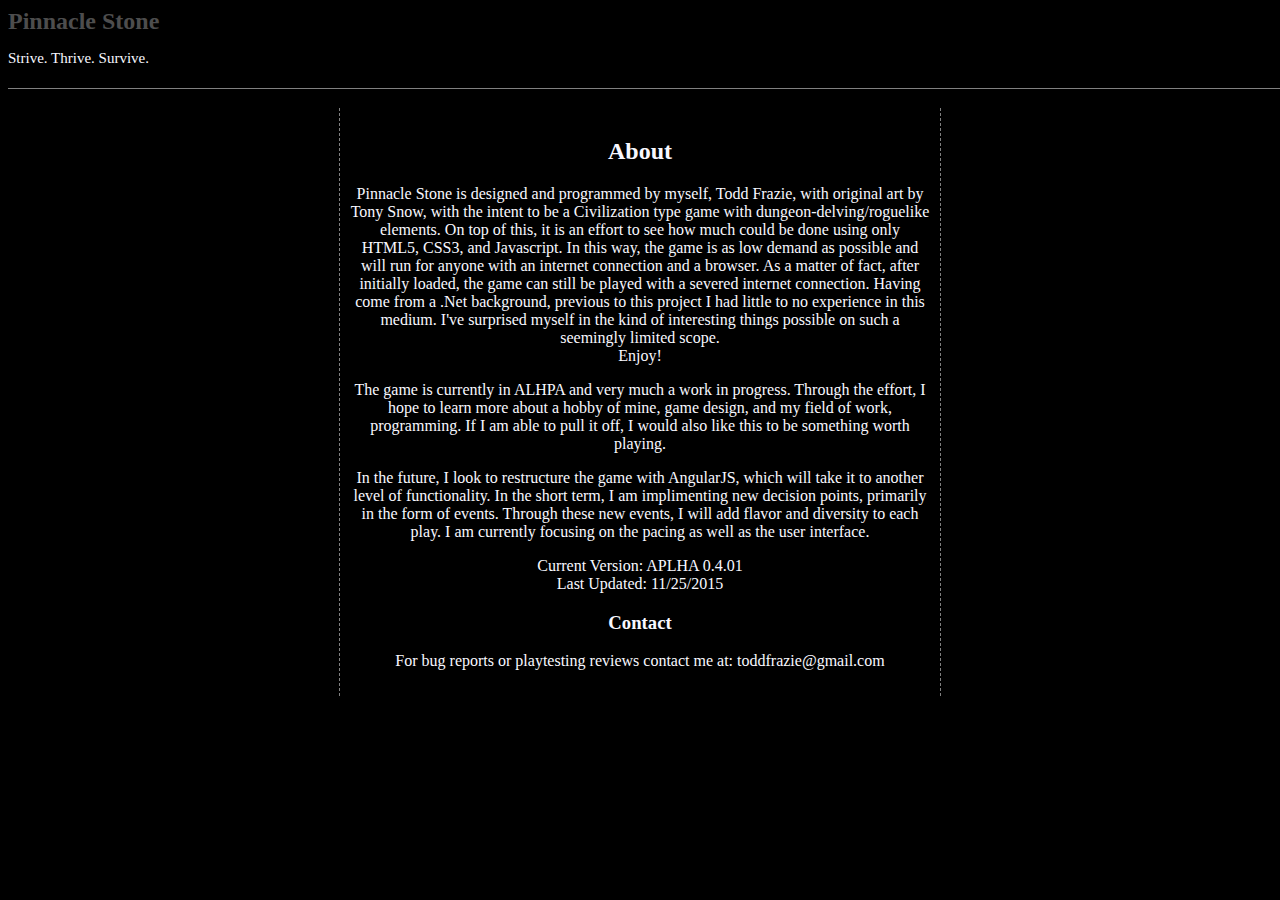
<file: About.html>
<!DOCTYPE html>

<html>
<head>
    <style>
    body {
     background: black;
     color: ghostwhite;
   }
   
   .Title {
     border-bottom-style: solid;
     border-bottom-width: thin;
     border-bottom-color: grey;
     position: fixed;
     background-color: black;
     width: 100%;
     height: 100px;
     margin-top:-20px;
   }
   
   .GhostTitle {
     width: 98%;
     height: 100px;
   }
   
   
   .Title h2 {
       color: #4D4D4D;
       margin-bottom: 13px;
   }
   
   .Title p {
       font-size: 15px;
       margin-bottom: 13px;
   }
   
   #Content{
     min-width: 350px;
     max-width: 580px;
     text-align: center;
     margin-left: auto;
     margin-right: auto;
     border-left-style: dashed;
     border-left-width: thin;
     border-left-color: grey;
     border-right-style: dashed;
     border-right-width: thin;
     border-right-color: grey;
     padding: 10px;
   }
    </style>
    <title>About</title>
</head>

<body>
    <div class="Title">
        <h2>Pinnacle Stone</h2>
        <p>Strive. Thrive. Survive.</p>
    </div>
    <div class="GhostTitle">
    </div>
    <div id="Content">
        <h2>About</h2>
        <p>
            Pinnacle Stone is designed and programmed by myself, Todd Frazie, with original art by Tony Snow, with the intent to be a Civilization type game with dungeon-delving/roguelike elements.
            On top of this, it is an effort to see how much could be done using only HTML5, CSS3, and Javascript.
            In this way, the game is as low demand as possible and will run for anyone with an internet connection and a browser.
            As a matter of fact, after initially loaded, the game can still be played with a severed internet connection.
            Having come from a .Net background, previous to this project I had little to no experience in this medium.
            I've surprised myself in the kind of interesting things possible on such a seemingly limited scope.<br/>
            Enjoy!
        </p>
        <p>
            The game is currently in ALHPA and very much a work in progress. Through the effort, I hope to learn more about a hobby of mine, game design, and my field of work, programming.
            If I am able to pull it off, I would also like this to be something worth playing.         
        </p>        
        <p>
            In the future, I look to restructure the game with AngularJS, which will take it to another level of functionality.
            In the short term, I am implimenting new decision points, primarily in the form of events.  Through these new events, I will add flavor and diversity to each play.
            I am currently focusing on the pacing as well as the user interface.
        </p>
        <p>
            Current Version: APLHA 0.4.01<br/>
            Last Updated: 11/25/2015
        </p>
        <h3>Contact</h3>
        <p>
            For bug reports or playtesting reviews contact me at: toddfrazie@gmail.com
        </p>
        
    </div>


</body>
</html>
</file>
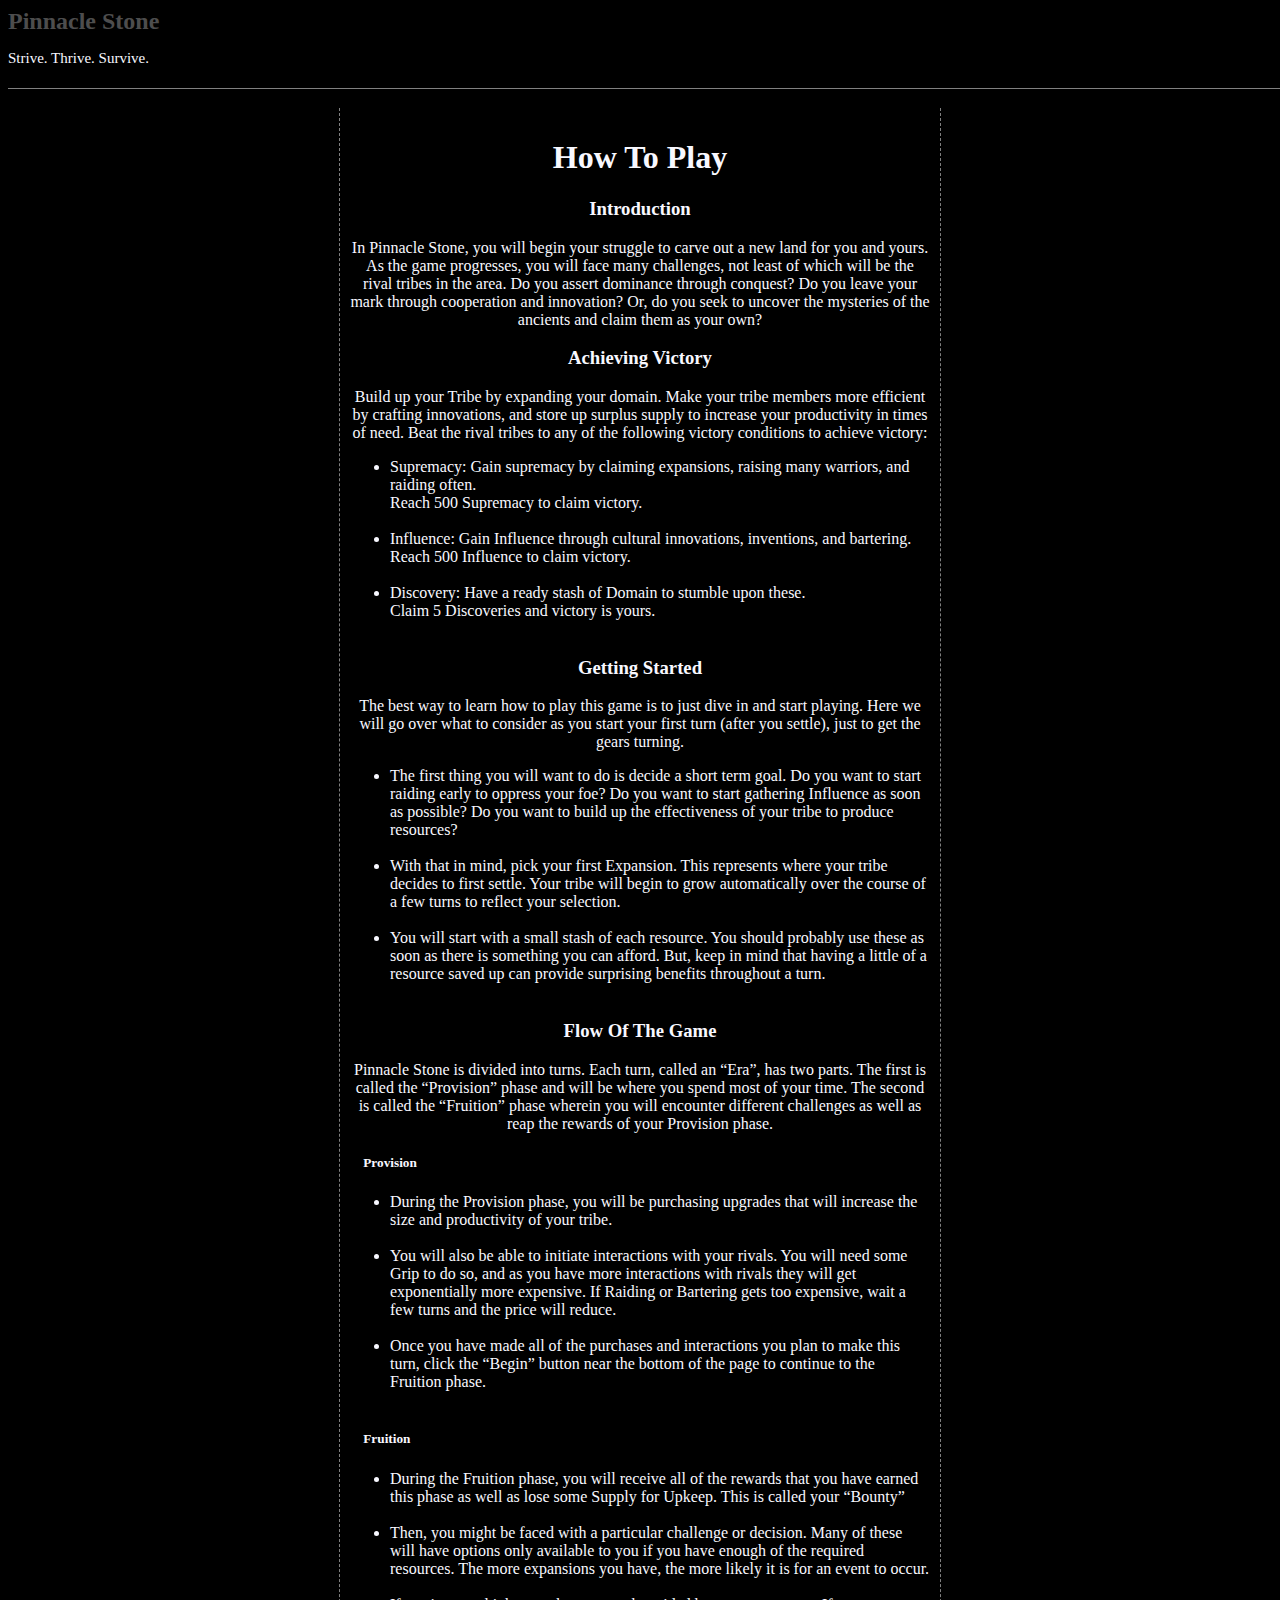
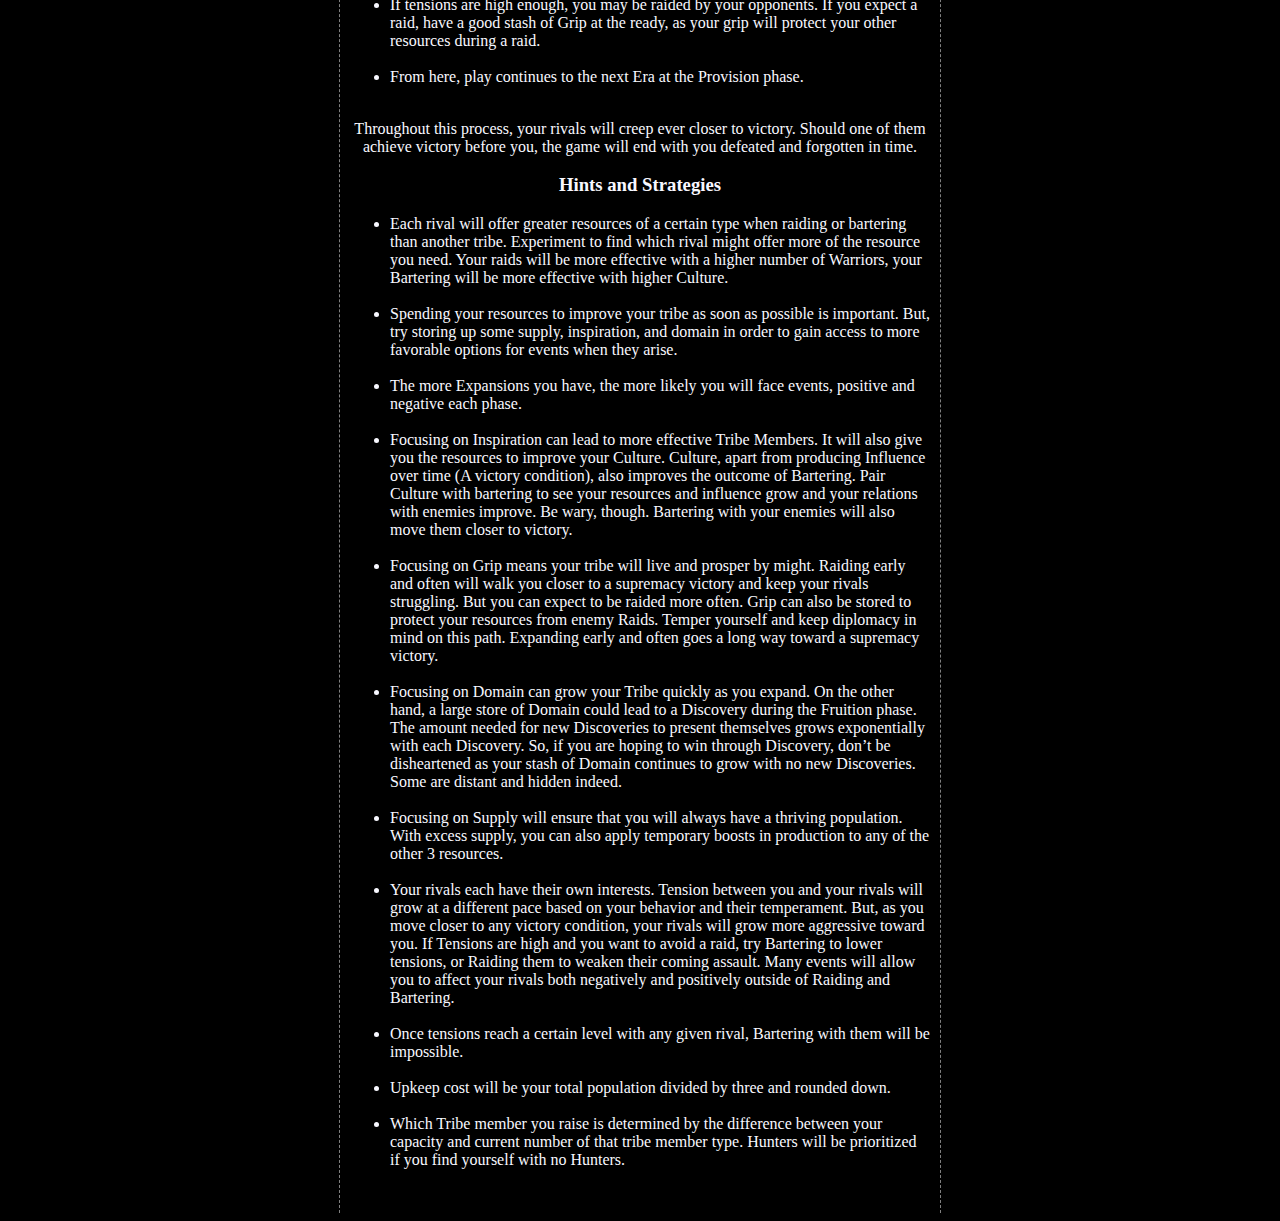
<file: TribesHowToPlay.html>
<!DOCTYPE html>
<html>
<head>
    <style>
 body {
  background: black;
  color: ghostwhite;
}

.Title {
  border-bottom-style: solid;
  border-bottom-width: thin;
  border-bottom-color: grey;
  position: fixed;
  background-color: black;
  width: 100%;
  height: 100px;
  margin-top:-20px;
}

.GhostTitle {
  width: 98%;
  height: 100px;
}


.Title h2 {
    color: #4D4D4D;
    margin-bottom: 13px;
}

.Title p {
    font-size: 15px;
    margin-bottom: 13px;
}

#Content{
  min-width: 350px;
  max-width: 580px;
  text-align: center;
  margin-left: auto;
  margin-right: auto;
  border-left-style: dashed;
  border-left-width: thin;
  border-left-color: grey;
  border-right-style: dashed;
  border-right-width: thin;
  border-right-color: grey;
  padding: 10px;
}
    </style>
    <title>How To Play</title>
</head>

<body>
    <div class="Title">
        <h2>Pinnacle Stone</h2>
        <p>Strive. Thrive. Survive.</p>
    </div>
    <div class="GhostTitle">
    </div>
    
    <div id="Content">
        <h1>How To Play</h1>
        <div id=Introduction>
            <h3>Introduction</h3>
            <p> In Pinnacle Stone, you will begin your struggle to carve out a new land for you and yours.
            As the game progresses, you will face many challenges, not least of which will be the rival tribes in the area.
            Do you assert dominance through conquest? Do you leave your mark through cooperation and innovation?
            Or, do you seek to uncover the mysteries of the ancients and claim them as your own?</p>
        </div>
        <div id="AchievingVictory">
            <h3>Achieving Victory</h3>
            <p>Build up your Tribe by expanding your domain. Make your tribe members more efficient by crafting innovations,
            and store up surplus supply to increase your productivity in times of need. Beat the rival tribes to any of the following victory conditions to achieve victory:</p>
            <ul style="text-align: left">
                <li>Supremacy: Gain supremacy by claiming expansions, raising many warriors, and raiding often. <br>Reach 500 Supremacy to claim victory.</li>
                <br>
                <li>Influence: Gain Influence through cultural innovations, inventions, and bartering. <br>Reach 500 Influence to claim victory.</li>
                <br>
                <li>Discovery: Have a ready stash of Domain to stumble upon these. <br>Claim 5 Discoveries and victory is yours.</li>
                <br>
            </ul>
        </div>
        <div id="GettingStarted">
            <h3>Getting Started</h3>
            <p>The best way to learn how to play this game is to just dive in and start playing. Here we will go over what to consider as you start your first turn (after you settle), just to get the gears turning.</p>
            <ul style="text-align: left">
                <li>The first thing you will want to do is decide a short term goal. Do you want to start raiding early to oppress your foe?
                Do you want to start gathering Influence as soon as possible?  Do you want to build up the effectiveness of your tribe to produce resources?</li>
                <br>
                <li>With that in mind, pick your first Expansion. This represents where your tribe decides to first settle.
                Your tribe will begin to grow automatically over the course of a few turns to reflect your selection.</li>
                <br>
                <li>You will start with a small stash of each resource. You should probably use these as soon as there is something you can afford.
                But, keep in mind that having a little of a resource saved up can provide surprising benefits throughout a turn.</li>
                <br>
            </ul>
        </div>
        <div id="FlowOfTheGame">
            <h3>Flow Of The Game</h3>
            <P>Pinnacle Stone is divided into turns. Each turn, called an <q>Era</q>, has two parts. The first is called the <q>Provision</q> phase and will be where you spend most of your time.
            The second is called the <q>Fruition</q> phase wherein you will encounter different challenges as well as reap the rewards of your Provision phase.</P>
            <h5 style="text-align: left">&nbsp;&nbsp;&nbsp;&nbsp;Provision</h5>
            <ul style="text-align: left">
                <li>During the Provision phase, you will be purchasing upgrades that will increase the size and productivity of your tribe.</li>
                <br>
                <li>You will also be able to initiate interactions with your rivals. You will need some Grip to do so,
                and as you have more interactions with rivals they will get exponentially more expensive. If Raiding or Bartering gets too expensive, wait a few turns and the price will reduce.</li>
                <br>
                <li>Once you have made all of the purchases and interactions you plan to make this turn, click the <q>Begin</q> button near the bottom of the page to continue to the Fruition phase.</li>
                <br>
            </ul>
            <h5 style="text-align: left">&nbsp;&nbsp;&nbsp;&nbsp;Fruition</h5>
            <ul style="text-align: left">
                <li>During the Fruition phase, you will receive all of the rewards that you have earned this phase as well as lose some Supply for Upkeep. This is called your <q>Bounty</q></li>
                <br>
                <li>Then, you might be faced with a particular challenge or decision. Many of these will have options only available to you if you have enough of the required resources. The more expansions you have, the more likely it is for an event to occur.</li>
                <br>
                <li>If tensions are high enough, you may be raided by your opponents. If you expect a raid, have a good stash of Grip at the ready, as your grip will protect your other resources during a raid.</li>
                <br>
                <li>From here, play continues to the next Era at the Provision phase.</li>
                <br>
            </ul>
            <p>Throughout this process, your rivals will creep ever closer to victory. Should one of them achieve victory before you, the game will end with you defeated and forgotten in time.</p>
        </div>
        <div id="HintsAndStrategies">
            <h3>Hints and Strategies</h3>
            <ul style="text-align: left">
                <li>Each rival will offer greater resources of a certain type when raiding or bartering than another tribe. Experiment to find which rival might offer more of the resource you need. Your raids will be more effective with a higher number of Warriors, your Bartering will be more effective with higher Culture.</li>
                <br>
                <li>Spending your resources to improve your tribe as soon as possible is important.  But, try storing up some supply, inspiration, and domain in order to gain access to more favorable options for events when they arise.</li>
                <br>
                <li>The more Expansions you have, the more likely you will face events, positive and negative each phase.</li>
                <br>
                <li>Focusing on Inspiration can lead to more effective Tribe Members. It will also give you the resources to improve your Culture. Culture, apart from producing Influence over time (A victory condition),
                also improves the outcome of Bartering. Pair Culture with bartering to see your resources and influence grow and your relations with enemies improve. Be wary, though. Bartering with your enemies will also move them closer to victory.</li>
                <br>
                <li>Focusing on Grip means your tribe will live and prosper by might. Raiding early and often will walk you closer to a supremacy victory and keep your rivals struggling. But you can expect to be raided more often. Grip can also be stored to protect your resources from enemy Raids.
                Temper yourself and keep diplomacy in mind on this path. Expanding early and often goes a long way toward a supremacy victory.</li>
                <br>
                <li>Focusing on Domain can grow your Tribe quickly as you expand. On the other hand, a large store of Domain could lead to a Discovery during the Fruition phase.
                The amount needed for new Discoveries to present themselves grows exponentially with each Discovery. So, if you are hoping to win through Discovery,
                don’t be disheartened as your stash of Domain continues to grow with no new Discoveries. Some are distant and hidden indeed.</li>
                <br>
                <li>Focusing on Supply will ensure that you will always have a thriving population. With excess supply, you can also apply temporary boosts in production to any of the other 3 resources.</li>
                <br>
                <li>Your rivals each have their own interests. Tension between you and your rivals will grow at a different pace based on your behavior and their temperament.
                But, as you move closer to any victory condition, your rivals will grow more aggressive toward you. If Tensions are high and you want to avoid a raid, try Bartering to lower tensions, or Raiding them to weaken their coming assault.
                Many events will allow you to affect your rivals both negatively and positively outside of Raiding and Bartering.</li>
                <br>
                <li>Once tensions reach a certain level with any given rival, Bartering with them will be impossible.</li>
                <br>
                <li>Upkeep cost will be your total population divided by three and rounded down.</li>
                <br>
                <li>Which Tribe member you raise is determined by the difference between your capacity and current number of that tribe member type. Hunters will be prioritized if you find yourself with no Hunters.</li>
                <br>
            </ul>
            
        </div>
        
        
    </div>
      
      


</body>
</html>
</file>
